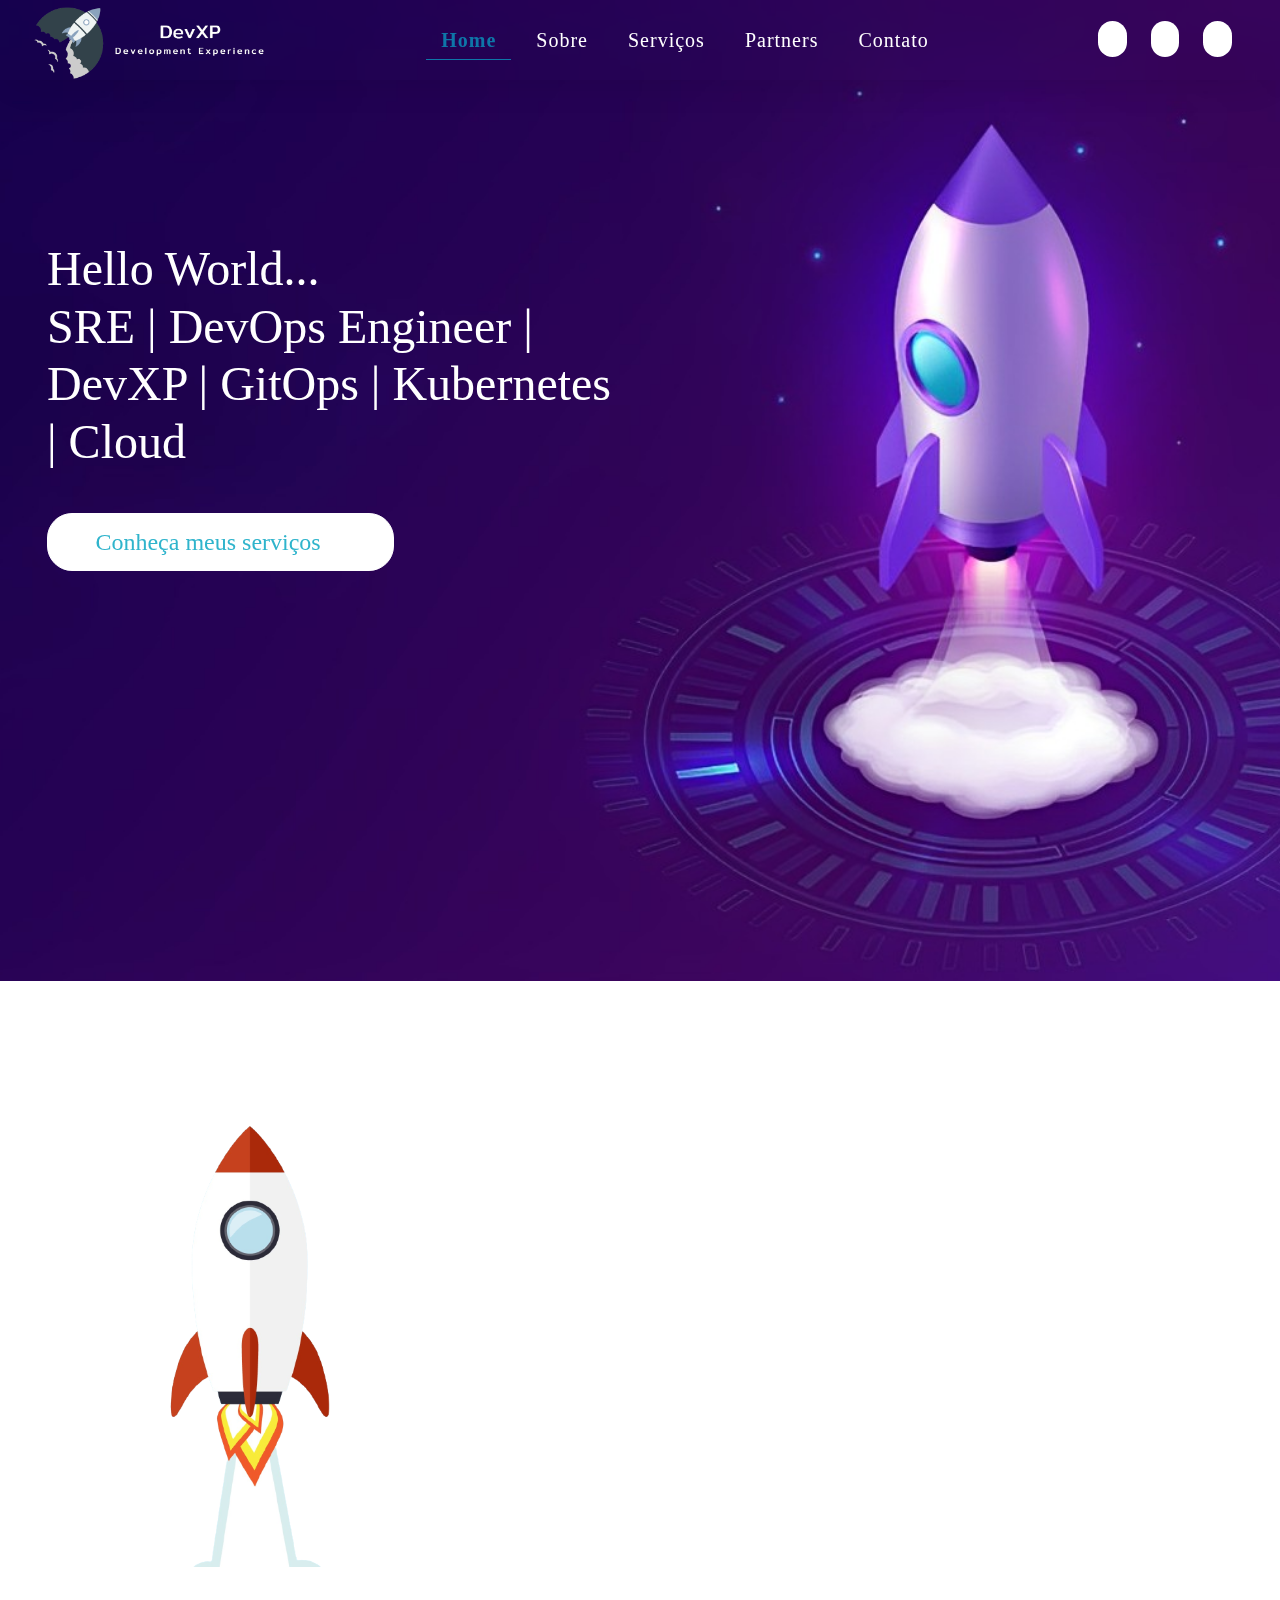
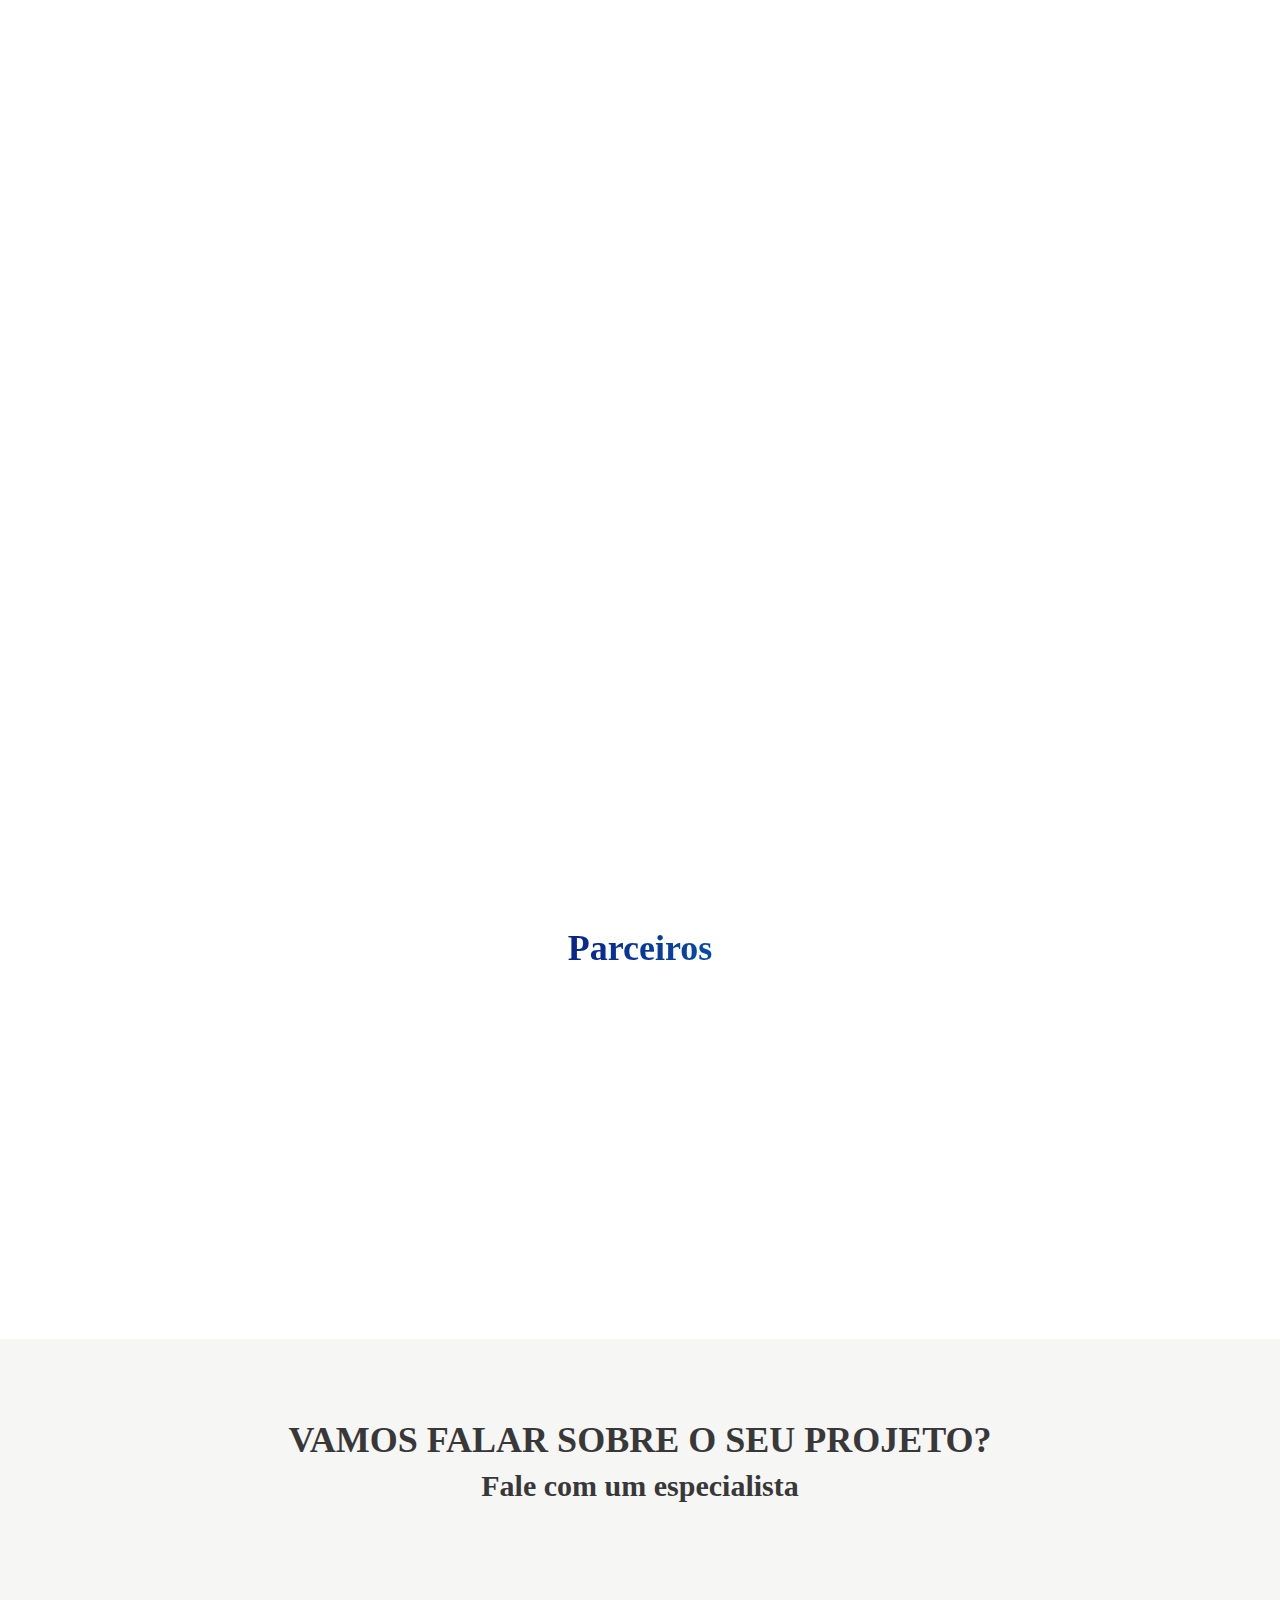
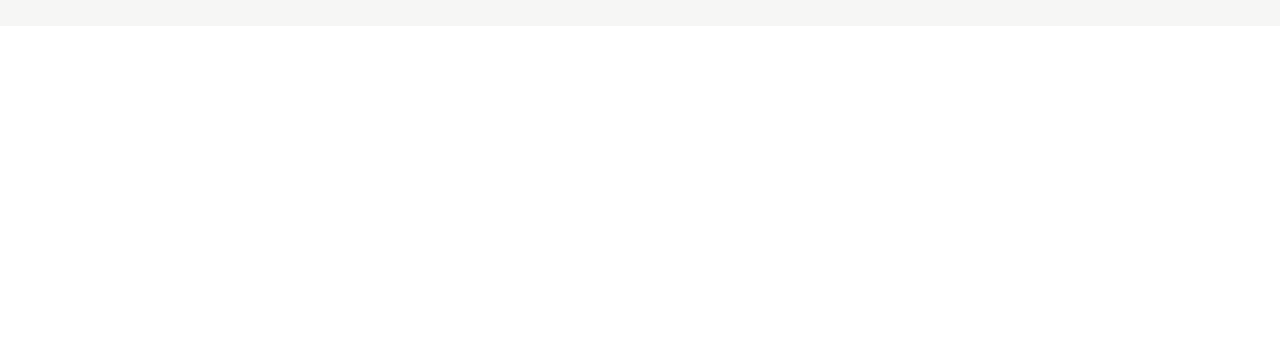
<file: index.html>
<!DOCTYPE html>
<html lang="pt-br">
  <head>
    <meta charset="utf-8">
    <meta http-equiv="X-UA-Compatible" content="IE=edge">
    <meta name="viewport" content="width=device-width, initial-scale=1">
    <meta name="theme-color" content="#000">
    <meta name="msapplication-navbutton-color" content="#000">
    <meta name="apple-mobile-web-app-capable" content="yes">
    <meta name="apple-mobile-web-app-status-bar-style" content="black-translucent">

    <!-- The above 3 meta tags *must* come first in the head; any other head content must come *after* these tags -->
    <meta name="Phelippe Luisi - WTA3" content="">

    <title>Diego Luisi</title>

    <!-- Bootstrap CSS -->
    <link rel="stylesheet" href="https://stackpath.bootstrapcdn.com/bootstrap/4.5.2/css/bootstrap.min.css" integrity="sha384-JcKb8q3iqJ61gNV9KGb8thSsNjpSL0n8PARn9HuZOnIxN0hoP+VmmDGMN5t9UJ0Z" crossorigin="anonymous">

    <link rel="stylesheet" href="https://unpkg.com/aos@next/dist/aos.css" />

    <!-- Font Awesome -->
    <link rel="stylesheet" href="https://use.fontawesome.com/releases/v5.3.1/css/all.css" integrity="sha384-mzrmE5qonljUremFsqc01SB46JvROS7bZs3IO2EmfFsd15uHvIt+Y8vEf7N7fWAU" crossorigin="anonymous">
    <link rel="stylesheet" href="https://maxcdn.bootstrapcdn.com/font-awesome/4.5.0/css/font-awesome.min.css">

    <!-- CSS -->
    <link rel="stylesheet" type="text/css" href="style.css">

    <link rel="stylesheet" href="https://use.fontawesome.com/releases/v5.3.1/css/all.css" integrity="sha384-mzrmE5qonljUremFsqc01SB46JvROS7bZs3IO2EmfFsd15uHvIt+Y8vEf7N7fWAU" crossorigin="anonymous">

    <link rel="stylesheet" href="https://fonts.google.com/specimen/Special+Elite?query=special+elite">

    <link href="https://unpkg.com/aos@2.3.1/dist/aos.css" rel="stylesheet">

    <script src="https://unpkg.com/aos@2.3.1/dist/aos.js"></script> 

    <link href="https://fonts.cdnfonts.com/css/myriad-pro" rel="stylesheet">

    <link rel="stylesheet" href="https://cdnjs.cloudflare.com/ajax/libs/OwlCarousel2/2.3.4/assets/owl.carousel.min.css">

    <link rel="stylesheet" href="https://cdnjs.cloudflare.com/ajax/libs/OwlCarousel2/2.3.4/assets/owl.theme.default.min.css">

  </head>
  <body>
    <header>
      <nav class="fixed-top" >
        <script>
          const menu = document.querySelector('nav');
          
                function activeScroll()
                {
                  menu.classList.toggle('ativo', scrollY > 150);
                }
          
                window.addEventListener('scroll', activeScroll);
        </script>

        <div class="logo"> <img src="img/logo-cinza-removebg-preview.png" class="img-fluid" alt=""></div>

        <div class="menu-btn esconde-desktop">
          <i class="fa fa-bars fa-2x" onclick="menuShow(this)"></i>
        </div>

        <ul class="centraliza" id="menu">
          <li> <a href="#home" class="active">Home</a> </li>
          <li> <a href="#sobre">Sobre</a> </li>
          <li> <a href="#servicos">Serviços</a> </li>
          <li> <a href="#partners">Partners</a> </li>
          <li> <a href="#contato">Contato</a> </li>
          <div class="cta-nav"> 
            <a href="https://www.youtube.com/channel/UC9AFVwDEdvU2dG0DW3HfA_A" target="_blank"><i class="fab fa-youtube i-youtube"></i></a>
            <a href="http://linkedin.com/in/diegoluisi/" target="_blank"><i class="fab fa-linkedin i-linkedin"></i></a>
            <a href="https://github.com/devxp-tech" target="_blank"><i class="fab fa-github i-github"></i></a>
          </div>
        </ul>

      </nav>
    </header>

    <main>
      <section class="container-fluid bg-inicio" id="home">
        <div class="container">
          <div class="row">
            <div class="col-lg-6 col-12" data-aos="fade-right">
              <h1>Hello World... <br>
                SRE | DevOps Engineer | DevXP | GitOps | Kubernetes | Cloud
              </h1>

              <a href="#servicos" class="btn">Conheça meus serviços <i class="fas fa-caret-down"></i> </a>
            </div>
          </div>
        </div>
      </section>

      <!-----------------Parte 2 ------------->
      <section class="container-fluid bg-parte-2" id="sobre">
        <div class="container">
          <div class="row">

            <div class="col-lg-6 col-12">
              <div class="rocket"></div>
            </div>

            <div class="col-lg-6 col-12" data-aos="fade-left">
              <h2>Quem Somos?</h2>

              <p>Na DevXP, somos apaixonados por fornecer soluções avançadas de tecnologia e serviços especializados para ajudar nossos clientes a impulsionar sua transformação digital e alcançar excelência no desenvolvimento de software.</p>

              <p>Desde o início, reconhecemos a importância de uma abordagem holística para o desenvolvimento de software, combinando expertise técnica, melhores práticas e tecnologias avançadas. Foi assim que começamos a construir nossa reputação como um provedor confiável e experiente.</p>

              <p>Ao longo dos anos, expandimos nossos conhecimentos e nos especializamos em áreas cruciais para a modernização de infraestruturas e processos de desenvolvimento. Desde Site Reliability Engineering (SRE) até a metodologia GitOps, e do DevOps ao Kubernetes e à nuvem, nos dedicamos a acompanhar as últimas tendências e inovações tecnológicas.</p>

              <a href="#contato">Fale com um especialista</a>
            </div>
          </div>
        </div>
      </section>

      <!-----------------Parte 3 ------------->

      <section class="container-fluid bg-parte-3" id="servicos">
        <div class="container" data-aos="fade-up">
          <div class="row">
            <div class="col-lg-12 col-12">
              <h2>Serviços</h2>
            </div>

            <div class="col-lg-4 col-12 ">
              <div class="borda-icon">
                <img src="img/devops-icon.png" class="img-fluid" alt="devops-icon">

                <h3>DevOps</h3>

                <p>Promovemos colaboração e automação para agilizar o ciclo de desenvolvimento de software.</p>
              </div>

            </div>

            <div class="col-lg-4 col-12 ">
              <div class="borda-icon">
                <img src="img/icon-sre.png" class="img-fluid" alt="devops-icon">

                <h3>SRE</h3>

                <p>Garantimos alta disponibilidade e confiabilidade dos sistemas, monitorando e otimizando a infraestrutura.</p>
              </div>
            </div>

            <div class="col-lg-4 col-12 ">
              <div class="borda-icon">
                <img src="img/icone-devxp.png" class="img-fluid" alt="devops-icon">

                <h3>DevXP</h3>

                <p>Melhoramos a experiência dos desenvolvedores, fornecendo ferramentas e suporte para aumentar a produtividade e a qualidade do código.</p>
              </div>
            </div>

            <!--COntinuação Serviços-->

            <div class="col-lg-4 col-12">
              <div class="borda-icon">
                <img src="img/icon-gitops.png" class="img-fluid" alt="devops-icon">

                <h3>GitOps:</h3>
                
                <p>Simplificamos a implantação e o gerenciamento de infraestrutura e aplicações, com controle e rastreabilidade usando o Git.</p>
              </div>
            </div>

            <div class="col-lg-4 col-12 ">
              <div class="borda-icon">
                <img src="img/icon-docker.png" class="img-fluid" alt="devops-icon">

                <h3>Kubernetes</h3>

                <p>Execute sua instância do seu jeito, como um serviço, no Docker ou com Kubernetes com suporte para dimensionamento vertical e horizontal, além de processamento multithread no lado do servidor.</p>
              </div>
            </div>

            <div class="col-lg-4 col-12 ">
              <div class="borda-icon">
                <img src="img/icon-cloud.png" class="img-fluid" alt="devops-icon">

                <h3>Cloud</h3>

                <p>A computação em nuvem é um modelo de entrega de serviços de computação pela Internet, permitindo acesso flexível e sob demanda a recursos de computação, como servidores e armazenamento, sem a necessidade de infraestrutura física própria.</p>

              </div>
            </div>
          </div>
        </div>
      </section>

      <!-----------------Parte 4------------->

      <section class="container-fluid bg-parte-4" id="partners">
        <div class="container">
          <div class="row">
            <div class="col-lg-12 col-12 centraliza" >
              <h2>Parceiros</h2>
            </div>
          </div>
        </div>

        <div class="col-lg-12 col-12 no-padding" data-aos="fade-left">
          <div class="owl-carousel">
            <div class="no-padding item"><img src="/img/logo-empresa-1.jpeg" class="img-fluid"></div>
            <div class="no-padding item"><img src="/img/logo-empresa-2.jpeg" class="img-fluid"> </div>
            <div class="no-padding item"><img src="/img/logo-empresa-3.jpeg" class="img-fluid"> </div>
            <div class="no-padding item"><img src="/img/logo-empresa-4.jpeg" class="img-fluid"></div>
            <div class="no-padding item"><img src="/img/logo-empresa-5.jpeg" class="img-fluid"></div>
            <div class="no-padding item"><img src="/img/logo-empresa-6.jpeg" class="img-fluid"></div>
          </div>
        </div>
      </section>

      <!-----------------Parte 5------------->

       <section class="container-fluid bg-parte-5" id="contato">
        <div class="container centraliza">
          <div class="row">
            <div class="col-lg-12 col-12">
              <h2>VAMOS FALAR SOBRE O SEU PROJETO?<br>
                <span>Fale com um especialista</span>
              </h2>

              <script charset="utf-8" type="text/javascript" src="//js.hsforms.net/forms/embed/v2.js"></script>
              <script>
                hbspt.forms.create({
                region: "na1",
                portalId: "24368531",
                formId: "3f8349c0-5444-46e2-b7a1-69a9192b1aa2"
                });
              </script>
            </div>
          </div>
        </div>
      </section>
    </main>

    <!--Rodape-->

    <footer>
      <section class="container-fluid bg-rodape" data-aos="fade-UP">
        <div class="container">
          <div class="row">
            <div class="col-lg-3 col-12 centraliza">
              <img src="img/logo-cinza-removebg-preview.png" class="img-fluid" alt="">
            </div>

            <div class="col-lg-3 col-12 centraliza">
              <h2>Endereço</h2>

              <p>Lorem ipsum dolor sit amet consectetur adipisicing</p>
            </div>

            <div class="col-lg-3 col-12 centraliza">
              <h2>Mapa do site</h2>

              <ul style="list-style: none; display: contents;">
                <li><span><a href="#">Home</a></span></li>
                <li><span><a href="sobre">Sobre</a></span></li>
                <li><span><a href="servicos">Serviços</a></span></li>
                <li><span><a href="partners">Partners</a></span></li>
                <li><span><a href="contato">Contato</a></span></li>
              </ul>
            </div>

            <div class="col-lg-3 col-12 centraliza">
              <h2>Redes Sociais</h2>

              <a href="https://www.youtube.com/channel/UC9AFVwDEdvU2dG0DW3HfA_A" target="_blank"><i class="fab fa-youtube i-youtube"></i></a>

              <a href="http://linkedin.com/in/diegoluisi/" target="_blank"><i class="fab fa-linkedin i-linkedin"></i></a>

              <a href="https://github.com/devxp-tech" target="_blank"><i class="fab fa-github i-github"></i></a>
            </div>
            <hr style="background: white; height: 2px; width: 100%;margin: 20px 0px;">

            <div class="col-lg-6 col-12">
              <p>@2023 - Todos os direitos Reservados a DevXP</p>
            </div>
          </div>

        </div>
      </section>
    </footer>

    <script>
      AOS.init({
      duration: 1800
      });
    </script>

    <script src="https://code.jquery.com/jquery-3.6.0.min.js"></script>

    <script src="https://cdnjs.cloudflare.com/ajax/libs/OwlCarousel2/2.3.4/owl.carousel.min.js"></script>

    <script>

      $(document).ready(function(){
        $('.owl-carousel').owlCarousel({
          items: 3, // Número de slides a serem exibidos por padrão
          loop: true,
          autoplay: true,
          autoplayTimeout: 2000,
          autoplayHoverPause: true,
          responsive: {
            // Configurações para dispositivos com largura menor que 768px (exemplo: smartphones)
            0: {
              items: 2 // Exibir apenas 1 slide
            },
            // Configurações para dispositivos com largura entre 768px e 992px (exemplo: tablets)
            768: {
              items: 2 // Exibir 2 slides
            },
            // Configurações para dispositivos com largura maior ou igual a 992px (exemplo: desktops)
            992: {
              items: 4 // Exibir 3 slides
            }
          }
        });
      });
    </script>

    <script>
      var navLinks = document.querySelectorAll('nav ul li a');
      var sections = document.querySelectorAll('section.container-fluid');
      
      window.addEventListener('scroll', function () {
      var currentSection = '';
      
      sections.forEach(function (section) {
      var sectionTop = section.offsetTop;
      var sectionHeight = section.clientHeight;
      
      if (pageYOffset >= sectionTop - sectionHeight / 3) {
      currentSection = section.getAttribute('id');
      }
      });
      
      navLinks.forEach(function (link) {
      link.classList.remove('active');
      if (link.getAttribute('href').substring(1) === currentSection) {
      link.classList.add('active');
      }
      });
      });
      
      var ul = document.querySelector('nav ul');
      var menuBtn = document.querySelector('.menu-btn i');
      
      function menuShow() {
      if (ul.classList.contains('open')) {
      ul.classList.remove('open');
      menuBtn.classList.remove('open');
      } else {
      ul.classList.add('open');
      menuBtn.classList.add('open');
      }
      }
      
      // Adicione o código a seguir para fechar o menu ao clicar em uma âncora
      navLinks.forEach(function (link) {
      link.addEventListener('click', function () {
      ul.classList.remove('open');
      menuBtn.classList.remove('open');
      });
      });
    </script>

    <script>
      var ul = document.querySelector('nav ul');
      var menuBtn = document.querySelector('.menu-btn');
      
      function menuShow(icon) {
          ul.classList.toggle('open');
          menuBtn.classList.toggle('open');
      
          if (icon.classList.contains('fa-bars')) {
              icon.classList.remove('fa-bars');
              icon.classList.add('fa-times');
          } else {
              icon.classList.remove('fa-times');
              icon.classList.add('fa-bars');
          }
      }   
    </script>

    <!-- JavaScript (Opcional) -->
    <!-- jQuery primeiro, depois Popper.js, depois Bootstrap JS -->
    <script src="https://cdn.jsdelivr.net/npm/bootstrap@5.2.0/dist/js/bootstrap.bundle.min.js"></script>
  </body>
</html>
</file>
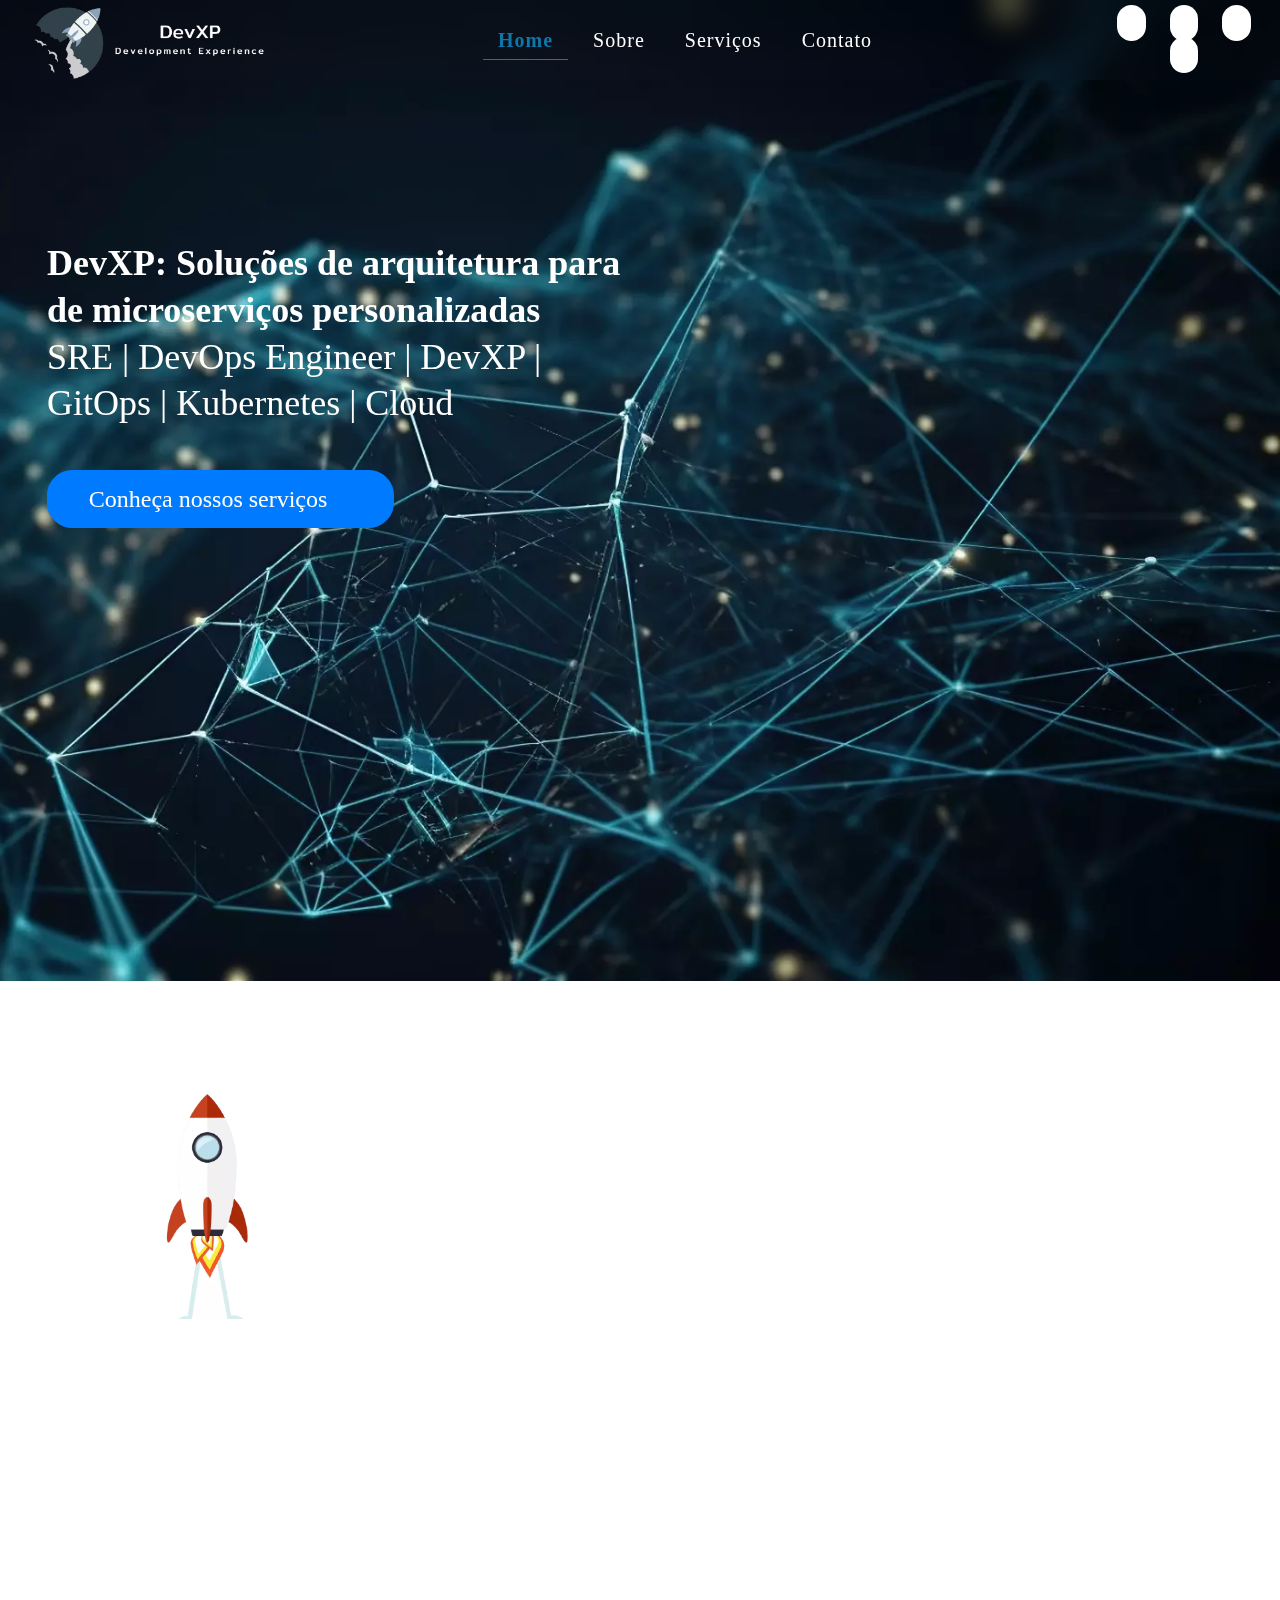
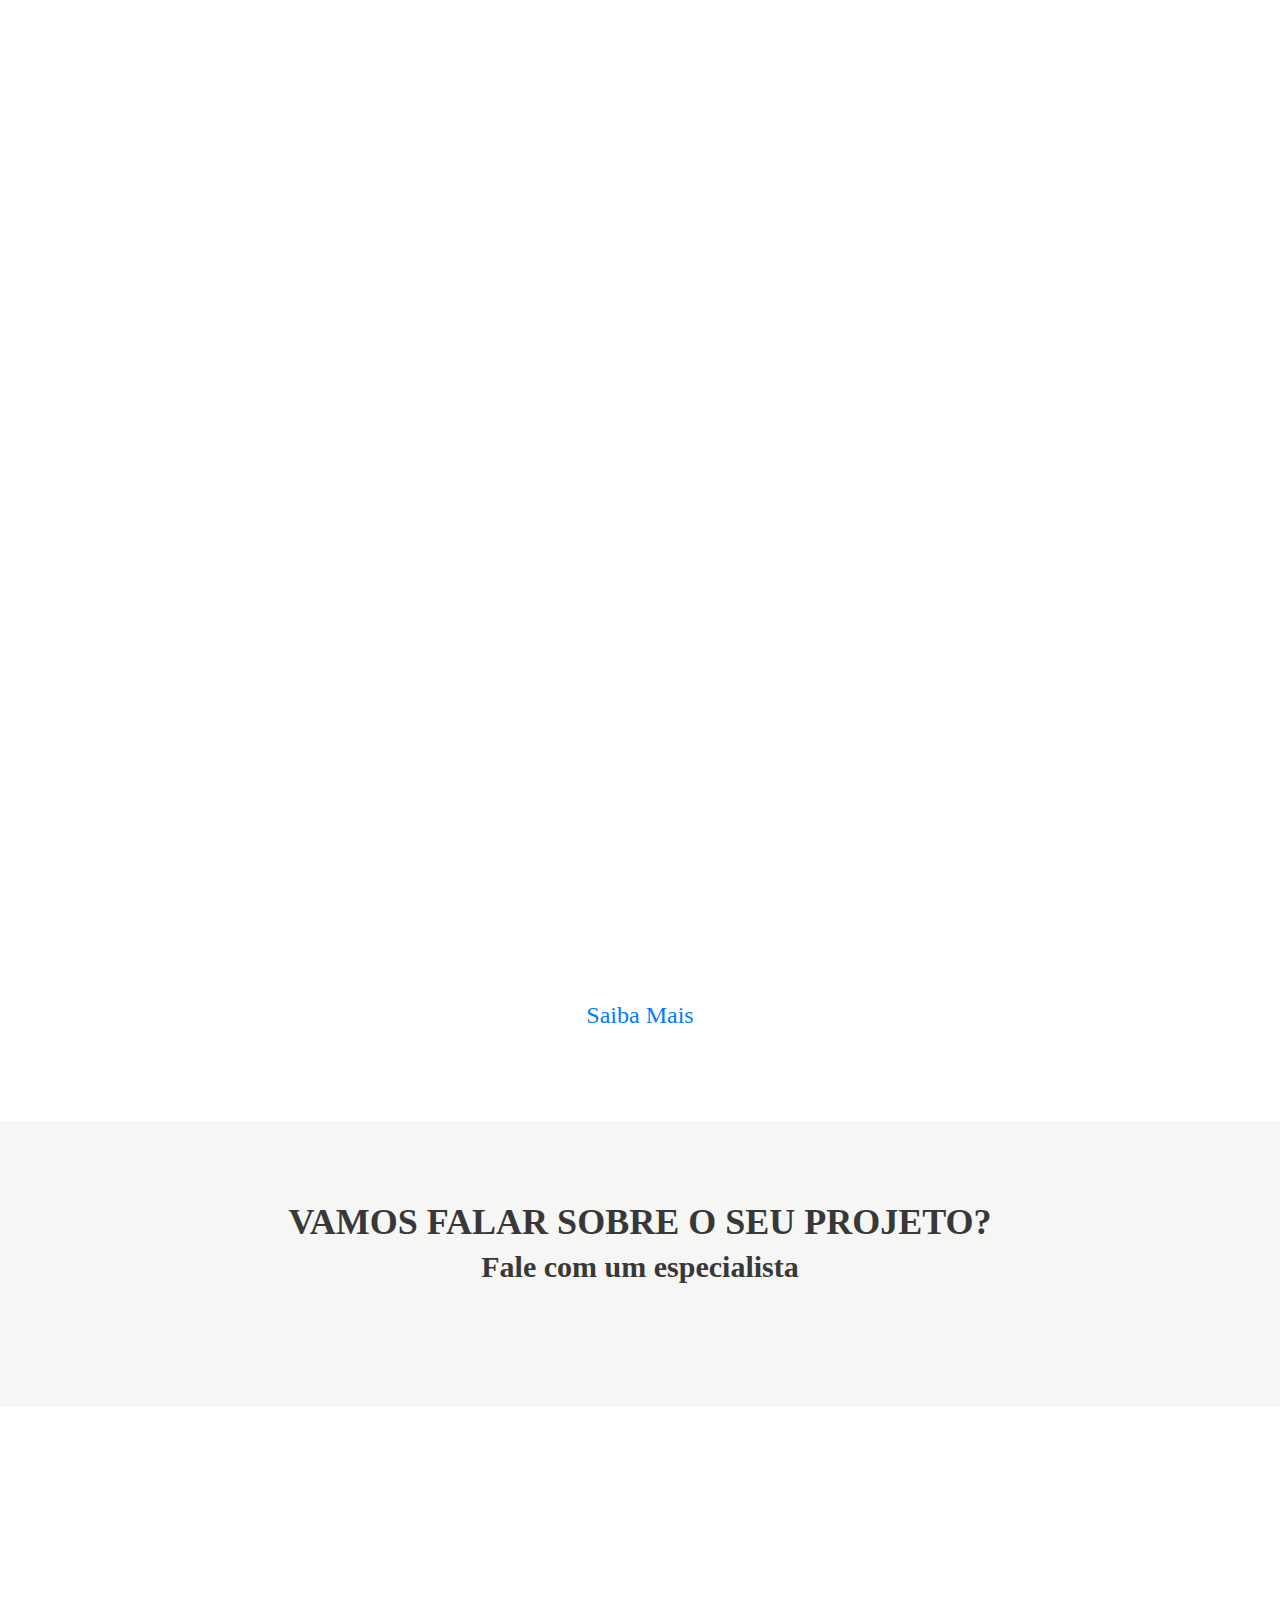
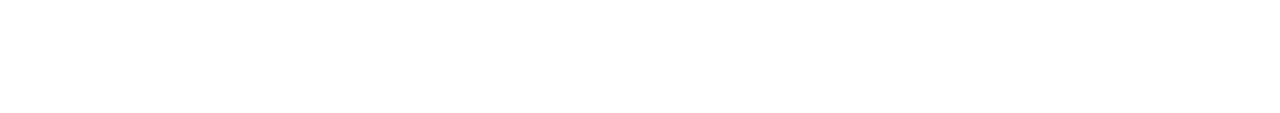
<file: app/index.html>
<!DOCTYPE html>
<html lang="pt-br">

<head>
  <meta charset="utf-8">
  <meta http-equiv="X-UA-Compatible" content="IE=edge">
  <meta name="viewport" content="width=device-width, initial-scale=1">
  <meta name="theme-color" content="#000">
  <meta name="msapplication-navbutton-color" content="#000">
  <meta name="apple-mobile-web-app-capable" content="yes">
  <meta name="apple-mobile-web-app-status-bar-style" content="black-translucent">
  <meta name="description" content="Garantimos eficiência operacional no seu projeto">
  <meta name="author" content="DevXP">
  <title>DevXP: Soluções de arquitetura de microserviços personalizadas</title>
  <link rel="stylesheet" href="https://stackpath.bootstrapcdn.com/bootstrap/4.5.2/css/bootstrap.min.css"
    integrity="sha384-JcKb8q3iqJ61gNV9KGb8thSsNjpSL0n8PARn9HuZOnIxN0hoP+VmmDGMN5t9UJ0Z" crossorigin="anonymous">
  <link rel="stylesheet" href="https://unpkg.com/aos@next/dist/aos.css" />
  <link rel="stylesheet" href="https://use.fontawesome.com/releases/v5.3.1/css/all.css"
    integrity="sha384-mzrmE5qonljUremFsqc01SB46JvROS7bZs3IO2EmfFsd15uHvIt+Y8vEf7N7fWAU" crossorigin="anonymous">
  <link rel="stylesheet" href="https://maxcdn.bootstrapcdn.com/font-awesome/4.5.0/css/font-awesome.min.css">
  <link rel="stylesheet" type="text/css" href="style.css">
  <link rel="stylesheet" href="https://use.fontawesome.com/releases/v5.3.1/css/all.css"
    integrity="sha384-mzrmE5qonljUremFsqc01SB46JvROS7bZs3IO2EmfFsd15uHvIt+Y8vEf7N7fWAU" crossorigin="anonymous">
  <link rel="stylesheet" href="https://fonts.google.com/specimen/Special+Elite?query=special+elite">
  <link href="https://unpkg.com/aos@2.3.1/dist/aos.css" rel="stylesheet">
  <script src="https://unpkg.com/aos@2.3.1/dist/aos.js"></script>
  <link href="https://fonts.cdnfonts.com/css/myriad-pro" rel="stylesheet">
  <link rel="stylesheet" href="https://cdnjs.cloudflare.com/ajax/libs/OwlCarousel2/2.3.4/assets/owl.carousel.min.css">
  <link rel="stylesheet"
    href="https://cdnjs.cloudflare.com/ajax/libs/OwlCarousel2/2.3.4/assets/owl.theme.default.min.css">
  <link rel="shortcut icon" href="img/favicon-logo.png" type="image/x-icon">
  <style>
    html .hubspot-link__container .sproket {
      display: none;
    }
  </style>
</head>

<body>
  <header>
    <nav class="fixed-top">
      <script>const menu = document.querySelector('nav'); function activeScroll() { menu.classList.toggle('ativo', scrollY > 150); } window.addEventListener('scroll', activeScroll); </script>
      <div class="logo"> <img src="img/logo-devxp.webp" class="img-fluid" alt=""></div>
      <div class="menu-btn esconde-desktop"> <i class="fa fa-bars fa-2x" onclick="menuShow(this)"></i> </div>
      <ul class="centraliza" id="menu">
        <li> <a href="#home" class="active">Home</a> </li>
        <li> <a href="#sobre">Sobre</a> </li>
        <li> <a href="#servicos">Serviços</a> </li>
        <li> <a href="#contato">Contato</a> </li>
        <div class="cta-nav"> <a href="https://www.youtube.com/channel/UC9AFVwDEdvU2dG0DW3HfA_A" target="_blank"><i
              class="fab fa-youtube i-youtube"></i></a> <a href="http://linkedin.com/in/diegoluisi/" target="_blank"><i
              class="fab fa-linkedin i-linkedin"></i></a> <a href="https://github.com/devxp-tech" target="_blank"><i
              class="fab fa-github i-github"></i></a> <a href="https://twitter.com/devxp_tech" target="_blank"><i
              class="fab fa-twitter i-twitter"></i></a> </div>
      </ul>
    </nav>
  </header>
  <main>
    <section class="container-fluid bg-inicio" id="home">
      <div class="container">
        <div class="row">
          <div class="col-lg-6 col-12" data-aos="fade-right">
            <h1>DevXP: Soluções de arquitetura para de microserviços personalizadas<br><span>SRE | DevOps
                Engineer |
                DevXP |
                GitOps | Kubernetes | Cloud</span> </h1> <a href="#servicos" class="btn">Conheça nossos serviços <i
                class="fas fa-caret-down"></i> </a>
          </div>
        </div>
      </div>
    </section>
    <section class="container-fluid bg-parte-2" id="sobre">
      <div class="container">
        <div class="row">
          <div class="col-lg-6 col-12">
            <div class="rocket"></div>
          </div>
          <div class="col-lg-6 col-12" data-aos="fade-left">
            <h2>Quem Somos?</h2>
            <p>Somos uma empresa formada pela parceria de quatro profissionais de Tecnologia, dedicados a superar
              desafios e oferecer soluções personalizadas em arquitetura de microsserviços. Nossa principal missão
              é
              entregar projetos com agilidade, excelência e qualidade em todos os aspectos.</p><a href="#contato">Fale
              com um especialista</a>
          </div>
        </div>
      </div>
    </section>
    <section class="container-fluid bg-parte-3" id="servicos">
      <div class="container" data-aos="fade-usp">
        <div class="row">
          <div class="col-lg-12 col-12">
            <h2>Serviços</h2>
          </div>
          <div class="col-lg-4 col-12 ">
            <div class="borda-icon"> <img src="img/devops-icon.webp" class="img-fluid" alt="devops-icon">
              <h3>DevOps</h3>
              <p>Promovemos colaboração e automação para agilizar o ciclo de desenvolvimento de software.</p>
            </div>
          </div>
          <div class="col-lg-4 col-12 ">
            <div class="borda-icon"> <img src="img/icon-sre.webp" class="img-fluid" alt="devops-icon">
              <h3>SRE</h3>
              <p>Garantimos alta disponibilidade e confiabilidade dos sistemas, monitorando e otimizando a
                infraestrutura.</p>
            </div>
          </div>
          <div class="col-lg-4 col-12 ">
            <div class="borda-icon"> <img src="img/icone-devxp.webp" class="img-fluid" alt="devops-icon">
              <h3>DevXP</h3>
              <p>Melhoramos a experiência dos desenvolvedores, fornecendo ferramentas e suporte para aumentar a
                produtividade e a qualidade do código.</p>
            </div>
          </div>
          <div class="col-lg-4 col-12">
            <div class="borda-icon"> <img src="img/icon-gitops.webp" class="img-fluid" alt="devops-icon">
              <h3>GitOps:</h3>
              <p>Simplificamos a implantação e o gerenciamento de infraestrutura e aplicações, com controle e
                rastreabilidade usando o Git.</p>
            </div>
          </div>
          <div class="col-lg-4 col-12 ">
            <div class="borda-icon"> <img src="img/icon-docker.webp" class="img-fluid" alt="devops-icon">
              <h3>Kubernetes</h3>
              <p>Execute sua instância do seu jeito, como um serviço, no Docker ou com Kubernetes com suporte para
                dimensionamento vertical e horizontal, além de processamento multithread no lado do servidor.</p>
            </div>
          </div>
          <div class="col-lg-4 col-12 ">
            <div class="borda-icon"> <img src="img/icon-cloud.webp" class="img-fluid" alt="devops-icon">
              <h3>Cloud</h3>
              <p>A computação em nuvem é um modelo de entrega de serviços de computação pela Internet, permitindo acesso
                flexível e sob demanda a recursos de computação, como servidores e armazenamento, sem a necessidade de
                infraestrutura física própria.</p>
            </div>
          </div>
        </div>
      </div>
    </section>
    <!-- ---------------Parte 4----------- <section class="container-fluid bg-parte-4" id="partners"> <div class="container"> <div class="row"> <div class="col-lg-12 col-12 centraliza"> <h2>Parceiros</h2> </div></div></div><div class="col-lg-12 col-12 no-padding" data-aos="fade-left"> <div class="owl-carousel"> <div class="no-padding item"><img src="/img/logo-empresa-1.jpeg" class="img-fluid"></div><div class="no-padding item"><img src="https://www.vexlogistica.com.br/wp-content/uploads/2021/10/logo_vex.png" class="img-fluid"> </div></div></div></section> -->
    <section class="container-fluid bg-missoes">
      <div class="container centraliza">
        <div class="row">
          <div class="col-lg-12 col-12">
            <h2>Nossa Missão<br></h2>
            <p><q>Entregar as melhores soluções técnicas para os clientes, <br class="esconde-mobile"> impulsionando a
                tecnologia no Brasil e no mundo por meio da <br class="esconde-mobile"> eficiência operacional de
                microsserviços.</q></p><a href="#contato">Saiba Mais</a>
          </div>
        </div>
      </div>
    </section>
    <section class="container-fluid bg-parte-5" id="contato">
      <div class="container centraliza">
        <div class="row">
          <div class="col-lg-12 col-12">
            <h2>VAMOS FALAR SOBRE O SEU PROJETO?<br><span>Fale com um especialista</span> </h2>
            <script charset="utf-8" type="text/javascript" src="//js.hsforms.net/forms/embed/v2.js"></script>
            <script>
              hbspt.forms.create({
                region: "na1",
                portalId: "24368531",
                formId: "3f8349c0-5444-46e2-b7a1-69a9192b1aa2"
              });
            </script>
          </div>
        </div>
      </div>
    </section>
  </main>
  <footer>
    <section class="container-fluid bg-rodape" data-aos="fade-UP">
      <div class="container">
        <div class="row">
          <div class="col-lg-4 col-12 centraliza"> <img src="img/logo-devxp.webp" class="img-fluid" alt=""> </div>
          <div class="col-lg-4 col-12 centraliza">
            <h2>Mapa do site</h2>
            <ul style="list-style: none; display: contents;">
              <li><span><a href="#">Home</a></span></li>
              <li><span><a href="sobre">Sobre</a></span></li>
              <li><span><a href="servicos">Serviços</a></span></li>
              <li><span><a href="contato">Contato</a></span></li>
            </ul>
          </div>
          <div class="col-lg-4 col-12 centraliza">
            <h2>Redes Sociais</h2> <a href="https://www.youtube.com/channel/UC9AFVwDEdvU2dG0DW3HfA_A" target="_blank"><i
                class="fab fa-youtube i-youtube"></i></a> <a href="http://linkedin.com/in/diegoluisi/"
              target="_blank"><i class="fab fa-linkedin i-linkedin"></i></a> <a href="https://github.com/devxp-tech"
              target="_blank"><i class="fab fa-github i-github"></i></a> <a href="https://twitter.com/devxp_tech"
              target="_blank"><i class="fab fa-twitter i-twitter"></i></a>
          </div>
          <hr style="background: white; height: 2px; width: 100%;margin: 20px 0px;">
          <div class="col-lg-6 col-12">
            <p>@2023 - Todos os direitos Reservados a DevXP</p>
          </div>
        </div>
      </div>
    </section>
  </footer>
  <script>
    AOS.init({
      duration: 1800
    });
  </script>

  <script src="https://code.jquery.com/jquery-3.6.0.min.js"></script>

  <script src="https://cdnjs.cloudflare.com/ajax/libs/OwlCarousel2/2.3.4/owl.carousel.min.js"></script>

  <script>

    $(document).ready(function () {
      $('.owl-carousel').owlCarousel({
        items: 3, // Número de slides a serem exibidos por padrão
        loop: true,
        autoplay: true,
        autoplayTimeout: 6000,
        autoplayHoverPause: true,
        responsive: {
          // Configurações para dispositivos com largura menor que 768px (exemplo: smartphones)
          0: {
            items: 2 // Exibir apenas 1 slide
          },
          // Configurações para dispositivos com largura entre 768px e 992px (exemplo: tablets)
          768: {
            items: 2 // Exibir 2 slides
          },
          // Configurações para dispositivos com largura maior ou igual a 992px (exemplo: desktops)
          992: {
            items: 2 // Exibir 3 slides
          }
        }
      });
    });
  </script>

  <script>
    var navLinks = document.querySelectorAll('nav ul li a');
    var sections = document.querySelectorAll('section.container-fluid');

    window.addEventListener('scroll', function () {
      var currentSection = '';

      sections.forEach(function (section) {
        var sectionTop = section.offsetTop;
        var sectionHeight = section.clientHeight;

        if (pageYOffset >= sectionTop - sectionHeight / 3) {
          currentSection = section.getAttribute('id');
        }
      });

      navLinks.forEach(function (link) {
        link.classList.remove('active');
        if (link.getAttribute('href').substring(1) === currentSection) {
          link.classList.add('active');
        }
      });
    });

    var ul = document.querySelector('nav ul');
    var menuBtn = document.querySelector('.menu-btn i');

    function menuShow() {
      if (ul.classList.contains('open')) {
        ul.classList.remove('open');
        menuBtn.classList.remove('open');
      } else {
        ul.classList.add('open');
        menuBtn.classList.add('open');
      }
    }

    // Adicione o código a seguir para fechar o menu ao clicar em uma âncora
    navLinks.forEach(function (link) {
      link.addEventListener('click', function () {
        ul.classList.remove('open');
        menuBtn.classList.remove('open');
      });
    });
  </script>

  <script>
    var ul = document.querySelector('nav ul');
    var menuBtn = document.querySelector('.menu-btn');

    function menuShow(icon) {
      ul.classList.toggle('open');
      menuBtn.classList.toggle('open');

      if (icon.classList.contains('fa-bars')) {
        icon.classList.remove('fa-bars');
        icon.classList.add('fa-times');
      } else {
        icon.classList.remove('fa-times');
        icon.classList.add('fa-bars');
      }
    }   
  </script>

  <!-- JavaScript (Opcional) -->
  <!-- jQuery primeiro, depois Popper.js, depois Bootstrap JS -->
  <script src="https://cdn.jsdelivr.net/npm/bootstrap@5.2.0/dist/js/bootstrap.bundle.min.js"></script>
</body>

</html>
</file>
<file: style.css>
body::-webkit-scrollbar {
    width: 12px;
  }
  
  @media(min-width: 991.99px) {
    .esconde-desktop {
      display: none;
    }
  }
  
  @media(max-width: 991.98px) {
    .esconde-mobile {
      display: none;
    }
  }
  
  
  .pagination-wrapper {
    justify-content: center;
    align-items: center;
    display: flex;
    margin: 0 auto;
    /* position: absolute; */
    /* bottom: -11%; */
    margin-top: 108px;
  }
  
  body::-webkit-scrollbar-track {
    background: transparent;
  }
  
  body::-webkit-scrollbar-thumb {
    background-color: #ffff;
    border-radius: 20px;
    border: 3px solid black;
  }
  
  html {
    scroll-behavior: smooth;
    overflow-x: hidden;
  }
  
  body {
    font-family: 'Roboto';
  }
  
  h2 {
    font-size: 36px;
  }
  
  .no-padding {
    margin: 0;
    padding: 0;
  }
  
  p,
  li,
  a {
    font-size: 18px;
    font-weight: 400;
  }
  
  .fonte-bold {
    font-weight: bold;
  }
  
  .fonte-white {
    color: white;
  }
  
  @media (min-width: 1200px) {
    .container {
      max-width: 1216px;
    }
  }
  
  .centraliza {
    text-align: center;
    align-items: center;
    justify-content: center;
    margin: 0 auto;
  }
  
  .centraliza-desk-position {
    position: absolute;
    top: 50%;
    left: 50%;
    transform: translate(-50%, -50%);
  }
  
  /* --------------------------- MENU ---------------- */
  .owl-carousel .owl-item {
    display: flex;
    justify-content: center;
    align-items: center;
    height: 100%;
    /* Define a altura do slide */
  }
  
  .owl-carousel .owl-item .item {
    text-align: center;
    display: flex;
    flex-direction: column;
    justify-content: center;
    height: 100%;
    /* Define a altura do slide */
  }
  
  .owl-carousel .owl-item .item img {
    max-width: 100%;
    max-height: 100%;
  }
  
  .margin-top-40 {
    margin-top: 40px;
  }
  
  
  nav {
    display: flex;
    height: 80px;
    width: 100%;
    box-shadow: 0px 10px 40px -12px rgba(0, 0, 0, 0.1);
    align-items: center;
    justify-content: space-between;
    padding: 0 50px 0 100px;
    flex-wrap: wrap;
    margin-left: 0px;
    backdrop-filter: blur(15px);
    background: transparent;
    margin: 0 auto;
  }
  
  nav.ativo {
    transition: 0.5s;
    background-color: #2a2a2a;
    backdrop-filter: blur(15px);
  }
  
  nav .logo {
    position: absolute;
    left: 2%;
    width: 250px;
  }
  
  nav ul {
    display: flex;
    flex-wrap: wrap;
    list-style: none;
  }
  
  nav ul li {
    margin: 0 5px;
  }
  
  nav ul li a {
    color: white;
    text-decoration: none;
    font-size: 20px;
    font-weight: 500;
    padding: 8px 15px;
    border-radius: 5px;
    letter-spacing: 1px;
  }
  
  nav.ativo ul li a {
    color: white;
    transition: 0.3s;
  }
  
  nav ul li a.active,
  nav ul li a:hover {
    border-bottom: 1px solid #0e76a8;
    border-radius: 0px;
    font-weight: bold;
    color: #0e76a8;
    text-decoration: none;
    transition: all 0.2s ease;
  }
  
  nav .menu-btn {
    position: relative;
  }
  
  nav .menu-btn i {
    color: #fff;
    cursor: pointer;
    display: block;
    transition: transform 0.3s ease;
  }
  
  nav .menu-btn .fa-bars {
    display: block;
  }
  
  .cta-nav {
    position: absolute;
    left: 85%;
  }
  
  nav .cta-nav a i {
    background-color: white;
    color: black;
    font-size: 16pt;
    border-radius: 15px;
    padding: 6px;
    margin: 0 10px;
  }
  
  @media (max-width: 991.98px) {
    nav .menu-btn i {
      display: block;
      color: #1F3C62;
      font-weight: bold;
    }
  
    nav .menu-btn .fa-bars {
      transform: translateX(0);
  
    }
  
    nav .menu-btn .fa-times {
      transform: translateX(-100%);
    }
  
    nav .menu-btn.open .fa-bars {
      transform: translateX(-100%);
    }
  
    nav .menu-btn.open .fa-times {
      transform: translateX(0);
  
    }
  
    nav ul {
      position: fixed;
      top: 80px;
      left: 100%;
      background-color: #130550;
      height: 100vh;
      width: 100%;
      text-align: center;
      display: block;
      transition: all 0.3s ease;
      opacity: 0;
    }
  
    nav ul.open {
      opacity: 1;
      left: 0;
      -webkit-font-smoothing: subpixel-antialiased;
      transform-style: preserve-3d;
      transition: all 0.3s ease;
    }
  
    nav .menu-btn .open {
      transition: all 1.3s ease;
    }
  
    nav ul li {
      width: 100%;
      margin: 50px 0;
      text-align: left;
    }
  
    nav ul li a {
      font-size: 17px;
    }

    .cta-nav{
        display: none;
    }
  
    nav ul li a.active,
    nav ul li a:hover {
      background: none;
      color: #1F3C62;
    }
  
    nav .logo {
      position: absolute;
      left: 30px;
    }
  
    nav .menu-btn {
      position: absolute;
      right: 35px;
      top: 25px;
    }
  
    nav {
      width: 100%;
      margin-left: 0;
    }
  
    nav .cta-nav a {
      position: absolute;
      left: 40px;
      margin-top: -20px;
      padding: 8px;
      padding-top: 4px;
      padding-left: 15px;
      font-size: 14px;
      text-align: left;
      color: white;
      background: #1BB518;
      border-radius: 90px;
      max-width: 280px;
    }
  
    nav .cta-nav i {
      position: relative;
      left: 10px;
      top: 2px;
      background-color: white;
      color: #1BB518;
      font-size: 16pt;
      border-radius: 15px;
      padding: 6px;
    }
  
  
  }
  
  .fonte-orange {
    color: #FA6600;
  }
  
  /* ----------------- BG INICIO ************* */
  
  .bg-inicio {
    background-image: url(img/full-banner-inicio-teste.jpg);
    background-position-x: 50%;
    background-position-y: 0%;
    background-repeat: no-repeat;
    background-size: cover;
    background-attachment: scroll;
    height: 981px;
    padding: 120px 0px;
  }
  
  .bg-inicio h1 {
    margin-top: 120px;
    color: white;
    font-size: 36pt;
  }
  
  .bg-inicio a {
    margin-top: 35px;
    background-color: white;
    color: #2fb4cc;
    border: 1px solid white;
    font-size: 18pt;
    border-radius: 25px;
    padding: 10px 25px;
    width: 60%;
  }
  
  .bg-inicio a:hover {
    transition: 0.8S;
    background-color: #2fb4cc;
    color: white;
    border: 1px solid white;
  }
  
  @keyframes fly {
    0% {
      top: 0%;
      opacity: 1;
    }
  
    40% {
      top: 20%;
      opacity: 1;
    }
  
    65% {
      top: 10%;
      opacity: 1;
    }
  
    80% {
      top: -10%;
      opacity: 1;
    }
  
    100% {
      top: -60%;
      opacity: 0;
    }
  }
  
  .rocket {
    z-index: 0;
    position: relative;
    left: 20%;
    max-width: 100%;
    height: 100%;
    background-image: url('img/rocket-fly-2-removebg-preview.png');
    background-size: contain;
    background-repeat: no-repeat;
    animation: fly 5s forwards infinite;
  }
  
  /* ------------- PARTE 2 ********** */
  
  .bg-parte-2 {
    padding: 80px 0px;
    z-index: 99999;
  }
  
  .bg-parte-2 h2 {
    color: #2fb4cc;
    margin-bottom: 20px;
    font-weight: 900;
  }
  
  .bg-parte-2 a {
    color: white;
    background-color: #2fb4cc;
    padding: 10px;
    padding-left: 20px;
    width: 50%;
    border-radius: 10px;
    display: block;
    margin-top: 40px;
  }

  .bg-parte-2 a:hover{
    text-decoration: none;
    transition: 0.8S;
    background: linear-gradient(90deg, rgba(2, 0, 36, 1) 0%, rgba(9, 9, 121, 1) 35%, rgba(0, 212, 255, 1) 100%);
    color: white;
  }
  
  /* --------- PARTE 3 -------- */
  
  .bg-parte-3 {
    background-image: url(img/full-banner-inicio.jpg);
    background-position-x: 50%;
    background-position-y: 0%;
    background-repeat: no-repeat;
    background-size: cover;
    background-attachment: fixed;
    padding: 80px 0px;
    color: white;
    height: 800px;
  }
  
  /*#0FDCF4*/
  
  .bg-parte-3 h2 {
    text-align: center;
    margin-bottom: 60px;
    font-weight: 900;
  }
  
  .bg-parte-3 h3 {
    font-weight: 700;
    margin: 10px 0px;
  }
  
  .borda-icon {
    padding-right: 40px;
  }
  
  .borda-icon img {
    width: 72px;
  }
  
  /* ----------- PARTE 4 ************** */
  
  .bg-parte-4 {
    padding: 80px 0;
  }
  
  .bg-parte-4 h2 {
    background: linear-gradient(90deg, rgba(2, 0, 36, 1) 0%, rgba(9, 9, 121, 1) 35%, rgba(0, 212, 255, 1) 100%);
    -webkit-background-clip: text;
    -webkit-text-fill-color: transparent;
    font-weight: 900;
    margin-bottom: 40px;
  }
  
  /* ----------- PARTE 5 ************** */
  
  .bg-parte-5 {
    padding: 80px 0;
    background-color: #f3f3f1bd;
  }
  
  .bg-parte-5 h2 {
    margin-bottom: 40px;
    color: #383839;
    font-weight: 900;
  }
  
  .bg-parte-5 h2 span {
    font-weight: 700;
    font-size: 30px;
  }
  
  /* Rodape */
  
  .bg-rodape {
    padding: 60px 0 10px 0px;
    color: white;
    background-color: #130550;
  }
  
  .bg-rodape h2 {
    font-size: 20px;
    font-weight: 900;
    padding-bottom: 10px;
  }
  
  .bg-rodape ul li span a {
    color: white;
  }
  
  .bg-rodape i {
    color: white;
    font-size: 28pt;
    padding: 0 10px;
    margin-bottom: 20px;
  }
  
  .i-youtube:hover {
    transition: 0.3s;
    color: red;
  }
  
  .i-linkedin:hover {
    transition: 0.3s;
    color: #0e76a8;
  }
  
  .i-github:hover {
    transition: 0.3S;
    color: black;
    color: #FA6600;
  }

  /* -------------- RODAPE ------------ */

  @media(max-width: 992px){
    .bg-parte-3{
        height: auto;
    }

    .bg-rodape img{
        width: 70%;
    }

    .bg-rodape h2{
        margin-top: 25px;
    }
  }
  
  @media(min-width: 991.99px) and (max-width: 1200px){
    .bg-inicio h1{
        font-size: 30pt;
    }

    .bg-inicio a {
        width: 77%;
    }

    .bg-parte-2 a {
        width: 57%;
    }

    .bg-parte-3{
        height: auto;
    }
  }

  @media(min-width: 767.99px) and (max-width: 991.98px){
    .bg-inicio h1{
        font-size: 30pt;
    }

    .bg-inicio a {
        width: 77%;
    }

    .bg-parte-2 a {
        width: 40%;
    }

    .borda-icon img{
        margin-top: 25px;
    }
  }

  @media(min-width: 550.99px) and (max-width: 767.98px){
    .bg-inicio h1{
        font-size: 30pt;
    }

    .bg-inicio a {
        width: 77%;
    }

    .bg-parte-2 a {
        width: 50%;
    }

    .borda-icon img{
        margin-top: 25px;
    }
  }

  @media(min-width: 380.99px) and (max-width: 550.98px){
    .bg-inicio{
        background-position-x: 69%;
        height: auto;
    }

    .bg-inicio h1{
        font-size: 30px;
    }

    .bg-inicio a {
        width: 100%;
    }

    .bg-parte-2 a {
        width: 70%;
    }

    .borda-icon img{
        margin-top: 25px;
    }
 }

 @media(min-width: 345.99px) and (max-width: 380.98px){

    h2{
        font-size: 30px;
    }

    p, li, a{
        font-size: 16px;
    }

    .bg-inicio{
        background-position-x: 69%;
        height: auto;
    }

    .bg-inicio h1{
        font-size: 30px;
    }

    .bg-inicio a {
        font-size: 18px;
        width: 100%;
    }

    .bg-parte-2 a {
        width: 70%;
    }

    .borda-icon img{
        margin-top: 25px;
    }
 }

 @media(min-width: 0.99px) and (max-width: 345.98px){

    h2{
        font-size: 27px;
    }

    .logo img{
        width: 74%;
    }

    p, li, a{
        font-size: 16px;
    }

    .bg-inicio{
        background-position-x: 69%;
        height: auto;
    }

    .bg-inicio h1{
        font-size: 30px;
    }

    .bg-inicio a {
        font-size: 18px;
        width: 100%;
    }

    .bg-parte-2 a {
        width: 100%;
        font-size: 18px;
    }

    .borda-icon img{
        margin-top: 25px;
    }
 }
</file>
<file: app/style.css>
nav,nav.ativo{backdrop-filter:blur(15px)}.bg-inicio h1,h2{font-size:36px}.bg-missoes a,.bg-parte-2 a,nav .menu-btn .fa-bars{display:block}body::-webkit-scrollbar{width:12px}@media(min-width:991.99px){.esconde-desktop{display:none}}@media(max-width:991.98px){.esconde-mobile{display:none}}.pagination-wrapper{justify-content:center;align-items:center;display:flex;margin:108px auto 0}body::-webkit-scrollbar-track{background:0 0}body::-webkit-scrollbar-thumb{background-color:#ffff;border-radius:20px;border:3px solid #000}html{scroll-behavior:smooth;overflow-x:hidden}body{font-family:Roboto}.no-padding{margin:0;padding:0}a,li,p{font-size:18px;font-weight:400}.fonte-bold{font-weight:700}.bg-rodape ul li span a,.fonte-white{color:#fff}@media (min-width:1200px){.container{max-width:1216px}}.centraliza{text-align:center;align-items:center;justify-content:center;margin:0 auto}.centraliza-desk-position{position:absolute;top:50%;left:50%;transform:translate(-50%,-50%)}.owl-carousel .owl-item{display:flex;justify-content:center;align-items:center;height:100%}.owl-carousel .owl-item .item{text-align:center;display:flex;flex-direction:column;justify-content:center;height:100%}.owl-carousel .owl-item .item img{max-width:100%;max-height:100%}.margin-top-40{margin-top:40px}nav{display:flex;height:80px;width:100%;box-shadow:0 10px 40px -12px rgba(0,0,0,.1);align-items:center;justify-content:space-between;padding:0 50px 0 100px;flex-wrap:wrap;background:0 0;margin:0 auto}nav.ativo{transition:.5s;background-color:#2a2a2a}nav .logo{position:absolute;left:2%;width:250px}nav ul{display:flex;flex-wrap:wrap;list-style:none}nav ul li{margin:0 5px}nav ul li a{color:#fff;text-decoration:none;font-size:20px;font-weight:500;padding:8px 15px;border-radius:5px;letter-spacing:1px}nav.ativo ul li a{color:#fff;transition:.3s}nav ul li a.active,nav ul li a:hover{border-bottom:1px solid #0e76a8;border-radius:0;font-weight:700;color:#0e76a8;text-decoration:none;transition:.2s}nav .menu-btn{position:relative}nav .menu-btn i{color:#fff;cursor:pointer;display:block;transition:transform .3s}.cta-nav{position:absolute;left:85%}nav .cta-nav a i{background-color:#fff;color:#000;font-size:16pt;border-radius:15px;padding:6px;margin:0 10px}@media (max-width:991.98px){nav,nav ul,nav ul li{width:100%}nav .menu-btn i{display:block;color:#1f3c62;font-weight:700}nav .menu-btn .fa-bars,nav .menu-btn.open .fa-times{transform:translateX(0)}nav .menu-btn .fa-times,nav .menu-btn.open .fa-bars{transform:translateX(-100%)}nav ul{position:fixed;top:80px;left:100%;background-color:#2a2a2a;height:100vh;text-align:center;display:block;transition:.3s;opacity:0}nav ul.open{opacity:1;left:0;-webkit-font-smoothing:subpixel-antialiased;transform-style:preserve-3d;transition:.3s}nav .menu-btn .open{transition:1.3s}nav ul li{margin:50px 0;text-align:left}nav ul li a{font-size:17px}.cta-nav{display:none}nav ul li a.active,nav ul li a:hover{background:0 0;color:#1f3c62}nav .logo{position:absolute;left:30px}nav .menu-btn{position:absolute;right:35px;top:25px}nav{margin-left:0}nav .cta-nav a{position:absolute;left:40px;margin-top:-20px;padding:4px 8px 8px 15px;font-size:14px;text-align:left;color:#fff;background:#1bb518;border-radius:90px;max-width:280px}nav .cta-nav i{position:relative;left:10px;top:2px;background-color:#fff;color:#1bb518;font-size:16pt;border-radius:15px;padding:6px}}.fonte-orange,.i-github:hover{color:#fa6600}.bg-inicio{background-image:url(img/full-banner-inicio-novo.webp);background-position-x:100%;background-position-y:0%;background-repeat:no-repeat;background-size:cover;background-attachment:scroll;height:981px;padding:120px 0}.bg-inicio h1{margin-top:120px;color:#fff;font-weight:900;line-height:130.5%}.bg-inicio h1 span{color:white;font-weight:400}.bg-inicio a{margin-top:35px;background-color:#007bff;color:#fff;border:1px solid #007bff;font-size:18pt;border-radius:25px;padding:10px 25px;width:60%}.bg-inicio a:hover{background-color:#fff;color:#007bff;border:1px solid #fff}@keyframes fly{0%{top:0;opacity:1}40%{top:20%;opacity:1}65%{top:10%;opacity:1}80%{top:-10%;opacity:1}100%{top:-60%;opacity:0}}.rocket{z-index:0;position:relative;left:20%;max-width:100%;height:100%;background-image:url('img/rocket.webp');background-size:contain;background-repeat:no-repeat;animation:5s infinite forwards fly}.bg-missoes,.bg-parte-3{background-position-x:50%;background-position-y:0%;background-repeat:no-repeat;background-size:cover;background-attachment:fixed}.bg-parte-2{padding:80px 0;z-index:99999}.bg-parte-2 h2{color:#2fb4cc;margin-bottom:20px;font-weight:900}.bg-parte-2 ul{list-style:disc}.bg-parte-2 a{color:#fff;background-color:#2fb4cc;padding:10px 10px 10px 20px;width:50%;border-radius:10px;margin-top:40px}.bg-parte-2 a:hover,.bg-parte-4 h2{background:linear-gradient(90deg,#020024 0,#090979 35%,#00d4ff 100%)}.bg-parte-2 a:hover{text-decoration:none;color:#fff}.bg-parte-3{background-image:url(img/banner-parte-3.webp);padding:80px 0;color:#fff;height:800px}.bg-parte-3 h2{text-align:center;margin-bottom:60px;font-weight:900}.bg-parte-3 h3{font-weight:700;margin:10px 0}.bg-parte-4 h2,.bg-parte-5 h2{margin-bottom:40px;font-weight:900}.borda-icon{padding-right:40px}.bg-missoes,.bg-parte-4,.bg-parte-5{padding:80px 0}.borda-icon img{width:72px}.bg-parte-4 h2{-webkit-background-clip:text;-webkit-text-fill-color:transparent}.bg-parte-5{background-color:#f3f3f1bd}.bg-parte-5 h2{color:#383839}.bg-parte-5 h2 span{font-weight:700;font-size:30px}.bg-missoes{background-image:url(img/banner-missoes.webp);color:#fff}.bg-missoes h2{font-weight:600;margin-bottom:70px}.bg-missoes p{font-size:27px;font-weight:700}.bg-missoes a{background-color:#fff;color:#007bff;border:1px solid #fff;font-size:18pt;border-radius:25px;padding:7px 12px;width:30%;justify-content:center;align-items:center;margin:75px auto 0}.bg-missoes a:hover{background-color:#007bff;color:#fff;text-decoration:none;border:1px solid #fff}.bg-rodape{padding:60px 0 10px;color:#fff;background-color:#130550}.bg-rodape h2{font-size:20px;font-weight:900;padding-bottom:10px}.bg-rodape i{color:#fff;font-size:28pt;padding:0 10px;margin-bottom:20px}.i-youtube:hover{transition:.3s;color:red}.i-linkedin:hover{transition:.3s;color:#0e76a8}.i-twitter:hover{color:#007bff}@media(max-width:992px){.bg-parte-3{height:auto}.bg-rodape img{width:70%}.bg-rodape h2{margin-top:25px}}@media(min-width:991.99px) and (max-width:1200px){.bg-inicio h1{font-size:30pt}.bg-inicio a{width:77%}.bg-parte-2 a{width:57%}.bg-parte-3{height:auto}}@media(min-width:767.99px) and (max-width:991.98px){.bg-inicio h1{font-size:30pt}.bg-inicio a{width:77%}.bg-parte-2 a{width:40%}.borda-icon img{margin-top:25px}}@media(min-width:550.99px) and (max-width:767.98px){.bg-inicio h1{font-size:30pt}.bg-inicio a{width:77%}.bg-parte-2 a{width:50%}.borda-icon img{margin-top:25px}}@media(min-width:380.99px) and (max-width:550.98px){.bg-inicio{background-position-x:69%;height:auto}.bg-missoes p{font-size:22px}.bg-inicio h1{font-size:26px}.bg-inicio a{width:100%}.bg-parte-2 a{width:70%}.borda-icon img{margin-top:25px}}@media(min-width:345.99px) and (max-width:380.98px){.bg-inicio h1,h2{font-size:30px}a,li,p{font-size:16px}.bg-missoes p{font-size:20px}.bg-inicio{background-position-x:69%;height:auto}.bg-inicio a{font-size:18px;width:100%}.bg-parte-2 a{width:70%}.borda-icon img{margin-top:25px}}@media(min-width:0.99px) and (max-width:345.98px){h2{font-size:27px}.bg-missoes p{font-size:18px}.logo img{width:74%}a,li,p{font-size:16px}.bg-inicio{background-position-x:69%;height:auto}.bg-inicio h1{font-size:30px}.bg-inicio a,.bg-parte-2 a{width:100%;font-size:18px}.borda-icon img{margin-top:25px}}@media(max-width:500px){.bg-missoes a{width:60%}}
</file>
